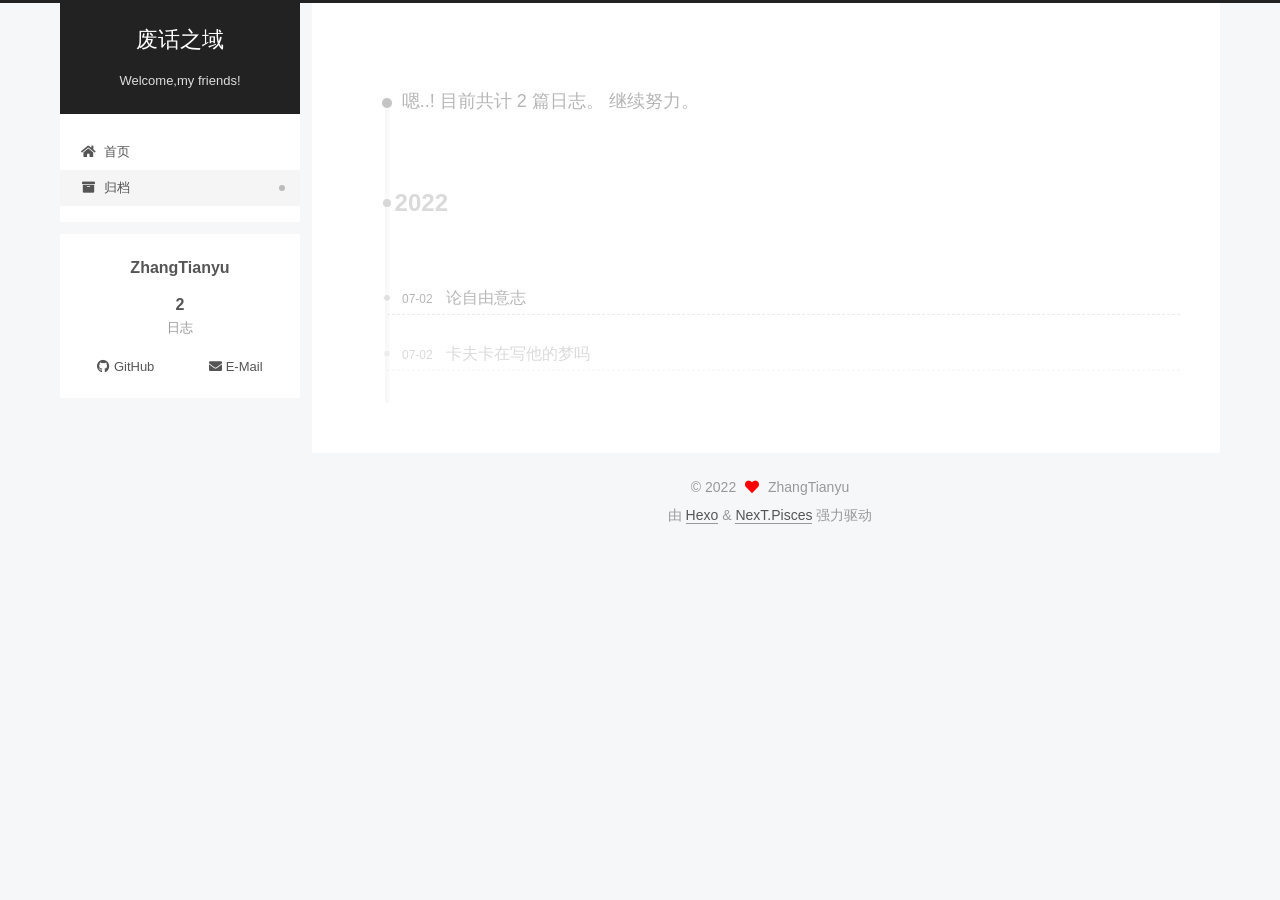
<file: archives/2022/07/index.html>
<!DOCTYPE html>
<html lang="zh-CN">
<head>
  <meta charset="UTF-8">
<meta name="viewport" content="width=device-width, initial-scale=1, maximum-scale=2">
<meta name="theme-color" content="#222">
<meta name="generator" content="Hexo 6.2.0">
  <link rel="apple-touch-icon" sizes="180x180" href="/images/apple-touch-icon-next.png">
  <link rel="icon" type="image/png" sizes="32x32" href="/images/favicon-32x32-next.png">
  <link rel="icon" type="image/png" sizes="16x16" href="/images/favicon-16x16-next.png">
  <link rel="mask-icon" href="/images/logo.svg" color="#222">

<link rel="stylesheet" href="/css/main.css">


<link rel="stylesheet" href="/lib/font-awesome/css/all.min.css">

<script id="hexo-configurations">
    var NexT = window.NexT || {};
    var CONFIG = {"hostname":"example.com","root":"/","scheme":"Pisces","version":"7.8.0","exturl":false,"sidebar":{"position":"left","display":"post","padding":18,"offset":12,"onmobile":false},"copycode":{"enable":false,"show_result":false,"style":null},"back2top":{"enable":true,"sidebar":false,"scrollpercent":false},"bookmark":{"enable":false,"color":"#222","save":"auto"},"fancybox":false,"mediumzoom":false,"lazyload":false,"pangu":false,"comments":{"style":"tabs","active":null,"storage":true,"lazyload":false,"nav":null},"algolia":{"hits":{"per_page":10},"labels":{"input_placeholder":"Search for Posts","hits_empty":"We didn't find any results for the search: ${query}","hits_stats":"${hits} results found in ${time} ms"}},"localsearch":{"enable":false,"trigger":"auto","top_n_per_article":1,"unescape":false,"preload":false},"motion":{"enable":true,"async":false,"transition":{"post_block":"fadeIn","post_header":"slideDownIn","post_body":"slideDownIn","coll_header":"slideLeftIn","sidebar":"slideUpIn"}}};
  </script>

  <meta property="og:type" content="website">
<meta property="og:title" content="废话之域">
<meta property="og:url" content="http://example.com/archives/2022/07/index.html">
<meta property="og:site_name" content="废话之域">
<meta property="og:locale" content="zh_CN">
<meta property="article:author" content="ZhangTianyu">
<meta name="twitter:card" content="summary">

<link rel="canonical" href="http://example.com/archives/2022/07/">


<script id="page-configurations">
  // https://hexo.io/docs/variables.html
  CONFIG.page = {
    sidebar: "",
    isHome : false,
    isPost : false,
    lang   : 'zh-CN'
  };
</script>

  <title>归档 | 废话之域</title>
  






  <noscript>
  <style>
  .use-motion .brand,
  .use-motion .menu-item,
  .sidebar-inner,
  .use-motion .post-block,
  .use-motion .pagination,
  .use-motion .comments,
  .use-motion .post-header,
  .use-motion .post-body,
  .use-motion .collection-header { opacity: initial; }

  .use-motion .site-title,
  .use-motion .site-subtitle {
    opacity: initial;
    top: initial;
  }

  .use-motion .logo-line-before i { left: initial; }
  .use-motion .logo-line-after i { right: initial; }
  </style>
</noscript>

</head>

<body itemscope itemtype="http://schema.org/WebPage">
  <div class="container use-motion">
    <div class="headband"></div>

    <header class="header" itemscope itemtype="http://schema.org/WPHeader">
      <div class="header-inner"><div class="site-brand-container">
  <div class="site-nav-toggle">
    <div class="toggle" aria-label="切换导航栏">
      <span class="toggle-line toggle-line-first"></span>
      <span class="toggle-line toggle-line-middle"></span>
      <span class="toggle-line toggle-line-last"></span>
    </div>
  </div>

  <div class="site-meta">

    <a href="/" class="brand" rel="start">
      <span class="logo-line-before"><i></i></span>
      <h1 class="site-title">废话之域</h1>
      <span class="logo-line-after"><i></i></span>
    </a>
      <p class="site-subtitle" itemprop="description">Welcome,my friends!</p>
  </div>

  <div class="site-nav-right">
    <div class="toggle popup-trigger">
    </div>
  </div>
</div>




<nav class="site-nav">
  <ul id="menu" class="main-menu menu">
        <li class="menu-item menu-item-home">

    <a href="/" rel="section"><i class="fa fa-home fa-fw"></i>首页</a>

  </li>
        <li class="menu-item menu-item-archives">

    <a href="/archives/" rel="section"><i class="fa fa-archive fa-fw"></i>归档</a>

  </li>
  </ul>
</nav>




</div>
    </header>

    
  <div class="back-to-top">
    <i class="fa fa-arrow-up"></i>
    <span>0%</span>
  </div>


    <main class="main">
      <div class="main-inner">
        <div class="content-wrap">
          

          <div class="content archive">
            

  
  
  
  <div class="post-block">
    <div class="posts-collapse">
      <div class="collection-title">
        <span class="collection-header">嗯..! 目前共计 2 篇日志。 继续努力。</span>
      </div>

      
    <div class="collection-year">
      <span class="collection-header">2022</span>
    </div>

  <article itemscope itemtype="http://schema.org/Article">
    <header class="post-header">

      <div class="post-meta">
        <time itemprop="dateCreated"
              datetime="2022-07-02T23:09:49+08:00"
              content="2022-07-02">
          07-02
        </time>
      </div>

      <div class="post-title">
          <a class="post-title-link" href="/2022/07/02/%E8%AE%BA%E8%87%AA%E7%94%B1%E6%84%8F%E5%BF%97/" itemprop="url">
            <span itemprop="name">论自由意志</span>
          </a>
      </div>

    </header>
  </article>

  <article itemscope itemtype="http://schema.org/Article">
    <header class="post-header">

      <div class="post-meta">
        <time itemprop="dateCreated"
              datetime="2022-07-02T22:59:41+08:00"
              content="2022-07-02">
          07-02
        </time>
      </div>

      <div class="post-title">
          <a class="post-title-link" href="/2022/07/02/%E5%8D%A1%E5%A4%AB%E5%8D%A1%E5%9C%A8%E5%86%99%E4%BB%96%E7%9A%84%E6%A2%A6%E5%90%97/" itemprop="url">
            <span itemprop="name">卡夫卡在写他的梦吗</span>
          </a>
      </div>

    </header>
  </article>


    </div>
  </div>
  
  
  

  



          </div>
          

<script>
  window.addEventListener('tabs:register', () => {
    let { activeClass } = CONFIG.comments;
    if (CONFIG.comments.storage) {
      activeClass = localStorage.getItem('comments_active') || activeClass;
    }
    if (activeClass) {
      let activeTab = document.querySelector(`a[href="#comment-${activeClass}"]`);
      if (activeTab) {
        activeTab.click();
      }
    }
  });
  if (CONFIG.comments.storage) {
    window.addEventListener('tabs:click', event => {
      if (!event.target.matches('.tabs-comment .tab-content .tab-pane')) return;
      let commentClass = event.target.classList[1];
      localStorage.setItem('comments_active', commentClass);
    });
  }
</script>

        </div>
          
  
  <div class="toggle sidebar-toggle">
    <span class="toggle-line toggle-line-first"></span>
    <span class="toggle-line toggle-line-middle"></span>
    <span class="toggle-line toggle-line-last"></span>
  </div>

  <aside class="sidebar">
    <div class="sidebar-inner">

      <ul class="sidebar-nav motion-element">
        <li class="sidebar-nav-toc">
          文章目录
        </li>
        <li class="sidebar-nav-overview">
          站点概览
        </li>
      </ul>

      <!--noindex-->
      <div class="post-toc-wrap sidebar-panel">
      </div>
      <!--/noindex-->

      <div class="site-overview-wrap sidebar-panel">
        <div class="site-author motion-element" itemprop="author" itemscope itemtype="http://schema.org/Person">
  <p class="site-author-name" itemprop="name">ZhangTianyu</p>
  <div class="site-description" itemprop="description"></div>
</div>
<div class="site-state-wrap motion-element">
  <nav class="site-state">
      <div class="site-state-item site-state-posts">
          <a href="/archives/">
        
          <span class="site-state-item-count">2</span>
          <span class="site-state-item-name">日志</span>
        </a>
      </div>
  </nav>
</div>
  <div class="links-of-author motion-element">
      <span class="links-of-author-item">
        <a href="https://github.com/ZhangTian-Yu" title="GitHub → https:&#x2F;&#x2F;github.com&#x2F;ZhangTian-Yu" rel="noopener" target="_blank"><i class="fab fa-github fa-fw"></i>GitHub</a>
      </span>
      <span class="links-of-author-item">
        <a href="mailto:andrew_sjtu@sjtu.edu.cn" title="E-Mail → mailto:andrew_sjtu@sjtu.edu.cn" rel="noopener" target="_blank"><i class="fa fa-envelope fa-fw"></i>E-Mail</a>
      </span>
  </div>



      </div>

    </div>
  </aside>
  <div id="sidebar-dimmer"></div>


      </div>
    </main>

    <footer class="footer">
      <div class="footer-inner">
        

        

<div class="copyright">
  
  &copy; 
  <span itemprop="copyrightYear">2022</span>
  <span class="with-love">
    <i class="fa fa-heart"></i>
  </span>
  <span class="author" itemprop="copyrightHolder">ZhangTianyu</span>
</div>
  <div class="powered-by">由 <a href="https://hexo.io/" class="theme-link" rel="noopener" target="_blank">Hexo</a> & <a href="https://pisces.theme-next.org/" class="theme-link" rel="noopener" target="_blank">NexT.Pisces</a> 强力驱动
  </div>

        








      </div>
    </footer>
  </div>

  
  <script src="/lib/anime.min.js"></script>
  <script src="/lib/velocity/velocity.min.js"></script>
  <script src="/lib/velocity/velocity.ui.min.js"></script>

<script src="/js/utils.js"></script>

<script src="/js/motion.js"></script>


<script src="/js/schemes/pisces.js"></script>


<script src="/js/next-boot.js"></script>




  















  

  

</body>
</html>
</file>
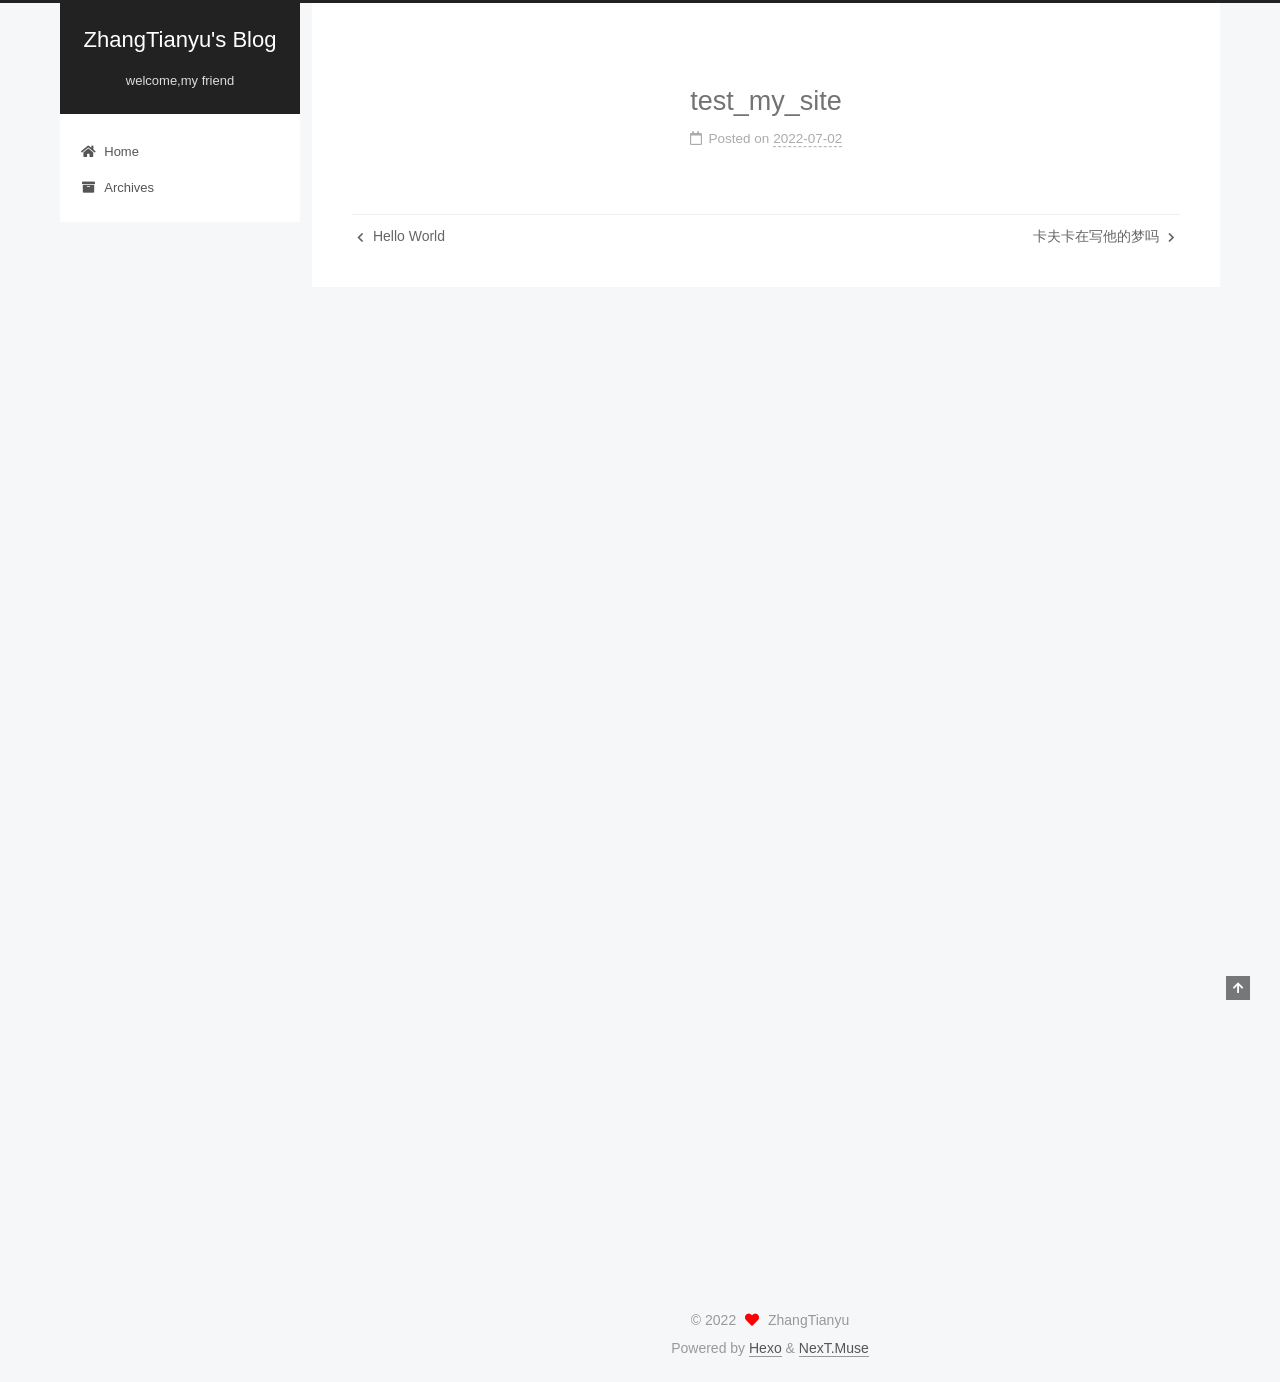
<file: 2022/07/02/test-my-site/index.html>
<!DOCTYPE html>
<html lang="en">
<head>
  <meta charset="UTF-8">
<meta name="viewport" content="width=device-width, initial-scale=1, maximum-scale=2">
<meta name="theme-color" content="#222">
<meta name="generator" content="Hexo 6.2.0">
  <link rel="apple-touch-icon" sizes="180x180" href="/images/apple-touch-icon-next.png">
  <link rel="icon" type="image/png" sizes="32x32" href="/images/favicon-32x32-next.png">
  <link rel="icon" type="image/png" sizes="16x16" href="/images/favicon-16x16-next.png">
  <link rel="mask-icon" href="/images/logo.svg" color="#222">

<link rel="stylesheet" href="/css/main.css">


<link rel="stylesheet" href="/lib/font-awesome/css/all.min.css">

<script id="hexo-configurations">
    var NexT = window.NexT || {};
    var CONFIG = {"hostname":"example.com","root":"/","scheme":"Muse","version":"7.8.0","exturl":false,"sidebar":{"position":"left","display":"post","padding":18,"offset":12,"onmobile":false},"copycode":{"enable":false,"show_result":false,"style":null},"back2top":{"enable":true,"sidebar":false,"scrollpercent":false},"bookmark":{"enable":false,"color":"#222","save":"auto"},"fancybox":false,"mediumzoom":false,"lazyload":false,"pangu":false,"comments":{"style":"tabs","active":null,"storage":true,"lazyload":false,"nav":null},"algolia":{"hits":{"per_page":10},"labels":{"input_placeholder":"Search for Posts","hits_empty":"We didn't find any results for the search: ${query}","hits_stats":"${hits} results found in ${time} ms"}},"localsearch":{"enable":false,"trigger":"auto","top_n_per_article":1,"unescape":false,"preload":false},"motion":{"enable":true,"async":false,"transition":{"post_block":"fadeIn","post_header":"slideDownIn","post_body":"slideDownIn","coll_header":"slideLeftIn","sidebar":"slideUpIn"}}};
  </script>

  <meta property="og:type" content="article">
<meta property="og:title" content="test_my_site">
<meta property="og:url" content="http://example.com/2022/07/02/test-my-site/index.html">
<meta property="og:site_name" content="ZhangTianyu&#39;s Blog">
<meta property="og:locale" content="en_US">
<meta property="article:published_time" content="2022-07-02T13:46:34.000Z">
<meta property="article:modified_time" content="2022-07-02T13:46:34.297Z">
<meta property="article:author" content="ZhangTianyu">
<meta name="twitter:card" content="summary">

<link rel="canonical" href="http://example.com/2022/07/02/test-my-site/">


<script id="page-configurations">
  // https://hexo.io/docs/variables.html
  CONFIG.page = {
    sidebar: "",
    isHome : false,
    isPost : true,
    lang   : 'en'
  };
</script>

  <title>test_my_site | ZhangTianyu's Blog</title>
  






  <noscript>
  <style>
  .use-motion .brand,
  .use-motion .menu-item,
  .sidebar-inner,
  .use-motion .post-block,
  .use-motion .pagination,
  .use-motion .comments,
  .use-motion .post-header,
  .use-motion .post-body,
  .use-motion .collection-header { opacity: initial; }

  .use-motion .site-title,
  .use-motion .site-subtitle {
    opacity: initial;
    top: initial;
  }

  .use-motion .logo-line-before i { left: initial; }
  .use-motion .logo-line-after i { right: initial; }
  </style>
</noscript>

</head>

<body itemscope itemtype="http://schema.org/WebPage">
  <div class="container use-motion">
    <div class="headband"></div>

    <header class="header" itemscope itemtype="http://schema.org/WPHeader">
      <div class="header-inner"><div class="site-brand-container">
  <div class="site-nav-toggle">
    <div class="toggle" aria-label="Toggle navigation bar">
      <span class="toggle-line toggle-line-first"></span>
      <span class="toggle-line toggle-line-middle"></span>
      <span class="toggle-line toggle-line-last"></span>
    </div>
  </div>

  <div class="site-meta">

    <a href="/" class="brand" rel="start">
      <span class="logo-line-before"><i></i></span>
      <h1 class="site-title">ZhangTianyu's Blog</h1>
      <span class="logo-line-after"><i></i></span>
    </a>
      <p class="site-subtitle" itemprop="description">welcome,my friend</p>
  </div>

  <div class="site-nav-right">
    <div class="toggle popup-trigger">
    </div>
  </div>
</div>




<nav class="site-nav">
  <ul id="menu" class="main-menu menu">
        <li class="menu-item menu-item-home">

    <a href="/" rel="section"><i class="fa fa-home fa-fw"></i>Home</a>

  </li>
        <li class="menu-item menu-item-archives">

    <a href="/archives/" rel="section"><i class="fa fa-archive fa-fw"></i>Archives</a>

  </li>
  </ul>
</nav>




</div>
    </header>

    
  <div class="back-to-top">
    <i class="fa fa-arrow-up"></i>
    <span>0%</span>
  </div>


    <main class="main">
      <div class="main-inner">
        <div class="content-wrap">
          

          <div class="content post posts-expand">
            

    
  
  
  <article itemscope itemtype="http://schema.org/Article" class="post-block" lang="en">
    <link itemprop="mainEntityOfPage" href="http://example.com/2022/07/02/test-my-site/">

    <span hidden itemprop="author" itemscope itemtype="http://schema.org/Person">
      <meta itemprop="image" content="/images/avatar.gif">
      <meta itemprop="name" content="ZhangTianyu">
      <meta itemprop="description" content="">
    </span>

    <span hidden itemprop="publisher" itemscope itemtype="http://schema.org/Organization">
      <meta itemprop="name" content="ZhangTianyu's Blog">
    </span>
      <header class="post-header">
        <h1 class="post-title" itemprop="name headline">
          test_my_site
        </h1>

        <div class="post-meta">
            <span class="post-meta-item">
              <span class="post-meta-item-icon">
                <i class="far fa-calendar"></i>
              </span>
              <span class="post-meta-item-text">Posted on</span>

              <time title="Created: 2022-07-02 21:46:34" itemprop="dateCreated datePublished" datetime="2022-07-02T21:46:34+08:00">2022-07-02</time>
            </span>

          

        </div>
      </header>

    
    
    
    <div class="post-body" itemprop="articleBody">

      
        
    </div>

    
    
    

      <footer class="post-footer">

        


        
    <div class="post-nav">
      <div class="post-nav-item">
    <a href="/2022/07/02/hello-world/" rel="prev" title="Hello World">
      <i class="fa fa-chevron-left"></i> Hello World
    </a></div>
      <div class="post-nav-item">
    <a href="/2022/07/02/%E5%8D%A1%E5%A4%AB%E5%8D%A1%E5%9C%A8%E5%86%99%E4%BB%96%E7%9A%84%E6%A2%A6%E5%90%97/" rel="next" title="卡夫卡在写他的梦吗">
      卡夫卡在写他的梦吗 <i class="fa fa-chevron-right"></i>
    </a></div>
    </div>
      </footer>
    
  </article>
  
  
  



          </div>
          

<script>
  window.addEventListener('tabs:register', () => {
    let { activeClass } = CONFIG.comments;
    if (CONFIG.comments.storage) {
      activeClass = localStorage.getItem('comments_active') || activeClass;
    }
    if (activeClass) {
      let activeTab = document.querySelector(`a[href="#comment-${activeClass}"]`);
      if (activeTab) {
        activeTab.click();
      }
    }
  });
  if (CONFIG.comments.storage) {
    window.addEventListener('tabs:click', event => {
      if (!event.target.matches('.tabs-comment .tab-content .tab-pane')) return;
      let commentClass = event.target.classList[1];
      localStorage.setItem('comments_active', commentClass);
    });
  }
</script>

        </div>
          
  
  <div class="toggle sidebar-toggle">
    <span class="toggle-line toggle-line-first"></span>
    <span class="toggle-line toggle-line-middle"></span>
    <span class="toggle-line toggle-line-last"></span>
  </div>

  <aside class="sidebar">
    <div class="sidebar-inner">

      <ul class="sidebar-nav motion-element">
        <li class="sidebar-nav-toc">
          Table of Contents
        </li>
        <li class="sidebar-nav-overview">
          Overview
        </li>
      </ul>

      <!--noindex-->
      <div class="post-toc-wrap sidebar-panel">
      </div>
      <!--/noindex-->

      <div class="site-overview-wrap sidebar-panel">
        <div class="site-author motion-element" itemprop="author" itemscope itemtype="http://schema.org/Person">
  <p class="site-author-name" itemprop="name">ZhangTianyu</p>
  <div class="site-description" itemprop="description"></div>
</div>
<div class="site-state-wrap motion-element">
  <nav class="site-state">
      <div class="site-state-item site-state-posts">
          <a href="/archives/">
        
          <span class="site-state-item-count">3</span>
          <span class="site-state-item-name">posts</span>
        </a>
      </div>
  </nav>
</div>



      </div>

    </div>
  </aside>
  <div id="sidebar-dimmer"></div>


      </div>
    </main>

    <footer class="footer">
      <div class="footer-inner">
        

        

<div class="copyright">
  
  &copy; 
  <span itemprop="copyrightYear">2022</span>
  <span class="with-love">
    <i class="fa fa-heart"></i>
  </span>
  <span class="author" itemprop="copyrightHolder">ZhangTianyu</span>
</div>
  <div class="powered-by">Powered by <a href="https://hexo.io/" class="theme-link" rel="noopener" target="_blank">Hexo</a> & <a href="https://muse.theme-next.org/" class="theme-link" rel="noopener" target="_blank">NexT.Muse</a>
  </div>

        








      </div>
    </footer>
  </div>

  
  <script src="/lib/anime.min.js"></script>
  <script src="/lib/velocity/velocity.min.js"></script>
  <script src="/lib/velocity/velocity.ui.min.js"></script>

<script src="/js/utils.js"></script>

<script src="/js/motion.js"></script>


<script src="/js/schemes/muse.js"></script>


<script src="/js/next-boot.js"></script>




  















  

  

</body>
</html>
</file>
<file: css/main.css>
:root {
  --body-bg-color: #f5f7f9;
  --content-bg-color: #fff;
  --card-bg-color: #f5f5f5;
  --text-color: #555;
  --blockquote-color: #666;
  --link-color: #555;
  --link-hover-color: #222;
  --brand-color: #fff;
  --brand-hover-color: #fff;
  --table-row-odd-bg-color: #f9f9f9;
  --table-row-hover-bg-color: #f5f5f5;
  --menu-item-bg-color: #f5f5f5;
  --btn-default-bg: #fff;
  --btn-default-color: #555;
  --btn-default-border-color: #555;
  --btn-default-hover-bg: #222;
  --btn-default-hover-color: #fff;
  --btn-default-hover-border-color: #222;
}
html {
  line-height: 1.15; /* 1 */
  -webkit-text-size-adjust: 100%; /* 2 */
}
body {
  margin: 0;
}
main {
  display: block;
}
h1 {
  font-size: 2em;
  margin: 0.67em 0;
}
hr {
  box-sizing: content-box; /* 1 */
  height: 0; /* 1 */
  overflow: visible; /* 2 */
}
pre {
  font-family: monospace, monospace; /* 1 */
  font-size: 1em; /* 2 */
}
a {
  background: transparent;
}
abbr[title] {
  border-bottom: none; /* 1 */
  text-decoration: underline; /* 2 */
  text-decoration: underline dotted; /* 2 */
}
b,
strong {
  font-weight: bolder;
}
code,
kbd,
samp {
  font-family: monospace, monospace; /* 1 */
  font-size: 1em; /* 2 */
}
small {
  font-size: 80%;
}
sub,
sup {
  font-size: 75%;
  line-height: 0;
  position: relative;
  vertical-align: baseline;
}
sub {
  bottom: -0.25em;
}
sup {
  top: -0.5em;
}
img {
  border-style: none;
}
button,
input,
optgroup,
select,
textarea {
  font-family: inherit; /* 1 */
  font-size: 100%; /* 1 */
  line-height: 1.15; /* 1 */
  margin: 0; /* 2 */
}
button,
input {
/* 1 */
  overflow: visible;
}
button,
select {
/* 1 */
  text-transform: none;
}
button,
[type='button'],
[type='reset'],
[type='submit'] {
  -webkit-appearance: button;
}
button::-moz-focus-inner,
[type='button']::-moz-focus-inner,
[type='reset']::-moz-focus-inner,
[type='submit']::-moz-focus-inner {
  border-style: none;
  padding: 0;
}
button:-moz-focusring,
[type='button']:-moz-focusring,
[type='reset']:-moz-focusring,
[type='submit']:-moz-focusring {
  outline: 1px dotted ButtonText;
}
fieldset {
  padding: 0.35em 0.75em 0.625em;
}
legend {
  box-sizing: border-box; /* 1 */
  color: inherit; /* 2 */
  display: table; /* 1 */
  max-width: 100%; /* 1 */
  padding: 0; /* 3 */
  white-space: normal; /* 1 */
}
progress {
  vertical-align: baseline;
}
textarea {
  overflow: auto;
}
[type='checkbox'],
[type='radio'] {
  box-sizing: border-box; /* 1 */
  padding: 0; /* 2 */
}
[type='number']::-webkit-inner-spin-button,
[type='number']::-webkit-outer-spin-button {
  height: auto;
}
[type='search'] {
  outline-offset: -2px; /* 2 */
  -webkit-appearance: textfield; /* 1 */
}
[type='search']::-webkit-search-decoration {
  -webkit-appearance: none;
}
::-webkit-file-upload-button {
  font: inherit; /* 2 */
  -webkit-appearance: button; /* 1 */
}
details {
  display: block;
}
summary {
  display: list-item;
}
template {
  display: none;
}
[hidden] {
  display: none;
}
::selection {
  background: #262a30;
  color: #eee;
}
html,
body {
  height: 100%;
}
body {
  background: var(--body-bg-color);
  color: var(--text-color);
  font-family: 'Lato', "PingFang SC", "Microsoft YaHei", sans-serif;
  font-size: 1em;
  line-height: 2;
}
@media (max-width: 991px) {
  body {
    padding-left: 0 !important;
    padding-right: 0 !important;
  }
}
h1,
h2,
h3,
h4,
h5,
h6 {
  font-family: 'Lato', "PingFang SC", "Microsoft YaHei", sans-serif;
  font-weight: bold;
  line-height: 1.5;
  margin: 20px 0 15px;
}
h1 {
  font-size: 1.5em;
}
h2 {
  font-size: 1.375em;
}
h3 {
  font-size: 1.25em;
}
h4 {
  font-size: 1.125em;
}
h5 {
  font-size: 1em;
}
h6 {
  font-size: 0.875em;
}
p {
  margin: 0 0 20px 0;
}
a,
span.exturl {
  border-bottom: 1px solid #999;
  color: var(--link-color);
  outline: 0;
  text-decoration: none;
  overflow-wrap: break-word;
  word-wrap: break-word;
  cursor: pointer;
}
a:hover,
span.exturl:hover {
  border-bottom-color: var(--link-hover-color);
  color: var(--link-hover-color);
}
iframe,
img,
video {
  display: block;
  margin-left: auto;
  margin-right: auto;
  max-width: 100%;
}
hr {
  background-image: repeating-linear-gradient(-45deg, #ddd, #ddd 4px, transparent 4px, transparent 8px);
  border: 0;
  height: 3px;
  margin: 40px 0;
}
blockquote {
  border-left: 4px solid #ddd;
  color: var(--blockquote-color);
  margin: 0;
  padding: 0 15px;
}
blockquote cite::before {
  content: '-';
  padding: 0 5px;
}
dt {
  font-weight: bold;
}
dd {
  margin: 0;
  padding: 0;
}
kbd {
  background-color: #f5f5f5;
  background-image: linear-gradient(#eee, #fff, #eee);
  border: 1px solid #ccc;
  border-radius: 0.2em;
  box-shadow: 0.1em 0.1em 0.2em rgba(0,0,0,0.1);
  color: #555;
  font-family: inherit;
  padding: 0.1em 0.3em;
  white-space: nowrap;
}
.table-container {
  overflow: auto;
}
table {
  border-collapse: collapse;
  border-spacing: 0;
  font-size: 0.875em;
  margin: 0 0 20px 0;
  width: 100%;
}
tbody tr:nth-of-type(odd) {
  background: var(--table-row-odd-bg-color);
}
tbody tr:hover {
  background: var(--table-row-hover-bg-color);
}
caption,
th,
td {
  font-weight: normal;
  padding: 8px;
  vertical-align: middle;
}
th,
td {
  border: 1px solid #ddd;
  border-bottom: 3px solid #ddd;
}
th {
  font-weight: 700;
  padding-bottom: 10px;
}
td {
  border-bottom-width: 1px;
}
.btn {
  background: var(--btn-default-bg);
  border: 2px solid var(--btn-default-border-color);
  border-radius: 2px;
  color: var(--btn-default-color);
  display: inline-block;
  font-size: 0.875em;
  line-height: 2;
  padding: 0 20px;
  text-decoration: none;
  transition-property: background-color;
  transition-delay: 0s;
  transition-duration: 0.2s;
  transition-timing-function: ease-in-out;
}
.btn:hover {
  background: var(--btn-default-hover-bg);
  border-color: var(--btn-default-hover-border-color);
  color: var(--btn-default-hover-color);
}
.btn + .btn {
  margin: 0 0 8px 8px;
}
.btn .fa-fw {
  text-align: left;
  width: 1.285714285714286em;
}
.toggle {
  line-height: 0;
}
.toggle .toggle-line {
  background: #fff;
  display: inline-block;
  height: 2px;
  left: 0;
  position: relative;
  top: 0;
  transition: all 0.4s;
  vertical-align: top;
  width: 100%;
}
.toggle .toggle-line:not(:first-child) {
  margin-top: 3px;
}
.toggle.toggle-arrow .toggle-line-first {
  left: 50%;
  top: 2px;
  transform: rotate(45deg);
  width: 50%;
}
.toggle.toggle-arrow .toggle-line-middle {
  left: 2px;
  width: 90%;
}
.toggle.toggle-arrow .toggle-line-last {
  left: 50%;
  top: -2px;
  transform: rotate(-45deg);
  width: 50%;
}
.toggle.toggle-close .toggle-line-first {
  transform: rotate(-45deg);
  top: 5px;
}
.toggle.toggle-close .toggle-line-middle {
  opacity: 0;
}
.toggle.toggle-close .toggle-line-last {
  transform: rotate(45deg);
  top: -5px;
}
.highlight,
pre {
  background: #f7f7f7;
  color: #4d4d4c;
  line-height: 1.6;
  margin: 0 auto 20px;
}
pre,
code {
  font-family: consolas, Menlo, monospace, "PingFang SC", "Microsoft YaHei";
}
code {
  background: #eee;
  border-radius: 3px;
  color: #555;
  padding: 2px 4px;
  overflow-wrap: break-word;
  word-wrap: break-word;
}
.highlight *::selection {
  background: #d6d6d6;
}
.highlight pre {
  border: 0;
  margin: 0;
  padding: 10px 0;
}
.highlight table {
  border: 0;
  margin: 0;
  width: auto;
}
.highlight td {
  border: 0;
  padding: 0;
}
.highlight figcaption {
  background: #eff2f3;
  color: #4d4d4c;
  display: flex;
  font-size: 0.875em;
  justify-content: space-between;
  line-height: 1.2;
  padding: 0.5em;
}
.highlight figcaption a {
  color: #4d4d4c;
}
.highlight figcaption a:hover {
  border-bottom-color: #4d4d4c;
}
.highlight .gutter {
  -moz-user-select: none;
  -ms-user-select: none;
  -webkit-user-select: none;
  user-select: none;
}
.highlight .gutter pre {
  background: #eff2f3;
  color: #869194;
  padding-left: 10px;
  padding-right: 10px;
  text-align: right;
}
.highlight .code pre {
  background: #f7f7f7;
  padding-left: 10px;
  width: 100%;
}
.gist table {
  width: auto;
}
.gist table td {
  border: 0;
}
pre {
  overflow: auto;
  padding: 10px;
}
pre code {
  background: none;
  color: #4d4d4c;
  font-size: 0.875em;
  padding: 0;
  text-shadow: none;
}
pre .deletion {
  background: #fdd;
}
pre .addition {
  background: #dfd;
}
pre .meta {
  color: #eab700;
  -moz-user-select: none;
  -ms-user-select: none;
  -webkit-user-select: none;
  user-select: none;
}
pre .comment {
  color: #8e908c;
}
pre .variable,
pre .attribute,
pre .tag,
pre .name,
pre .regexp,
pre .ruby .constant,
pre .xml .tag .title,
pre .xml .pi,
pre .xml .doctype,
pre .html .doctype,
pre .css .id,
pre .css .class,
pre .css .pseudo {
  color: #c82829;
}
pre .number,
pre .preprocessor,
pre .built_in,
pre .builtin-name,
pre .literal,
pre .params,
pre .constant,
pre .command {
  color: #f5871f;
}
pre .ruby .class .title,
pre .css .rules .attribute,
pre .string,
pre .symbol,
pre .value,
pre .inheritance,
pre .header,
pre .ruby .symbol,
pre .xml .cdata,
pre .special,
pre .formula {
  color: #718c00;
}
pre .title,
pre .css .hexcolor {
  color: #3e999f;
}
pre .function,
pre .python .decorator,
pre .python .title,
pre .ruby .function .title,
pre .ruby .title .keyword,
pre .perl .sub,
pre .javascript .title,
pre .coffeescript .title {
  color: #4271ae;
}
pre .keyword,
pre .javascript .function {
  color: #8959a8;
}
.blockquote-center {
  border-left: none;
  margin: 40px 0;
  padding: 0;
  position: relative;
  text-align: center;
}
.blockquote-center .fa {
  display: block;
  opacity: 0.6;
  position: absolute;
  width: 100%;
}
.blockquote-center .fa-quote-left {
  border-top: 1px solid #ccc;
  text-align: left;
  top: -20px;
}
.blockquote-center .fa-quote-right {
  border-bottom: 1px solid #ccc;
  text-align: right;
  bottom: -20px;
}
.blockquote-center p,
.blockquote-center div {
  text-align: center;
}
.post-body .group-picture img {
  margin: 0 auto;
  padding: 0 3px;
}
.group-picture-row {
  margin-bottom: 6px;
  overflow: hidden;
}
.group-picture-column {
  float: left;
  margin-bottom: 10px;
}
.post-body .label {
  color: #555;
  display: inline;
  padding: 0 2px;
}
.post-body .label.default {
  background: #f0f0f0;
}
.post-body .label.primary {
  background: #efe6f7;
}
.post-body .label.info {
  background: #e5f2f8;
}
.post-body .label.success {
  background: #e7f4e9;
}
.post-body .label.warning {
  background: #fcf6e1;
}
.post-body .label.danger {
  background: #fae8eb;
}
.post-body .tabs {
  margin-bottom: 20px;
}
.post-body .tabs,
.tabs-comment {
  display: block;
  padding-top: 10px;
  position: relative;
}
.post-body .tabs ul.nav-tabs,
.tabs-comment ul.nav-tabs {
  display: flex;
  flex-wrap: wrap;
  margin: 0;
  margin-bottom: -1px;
  padding: 0;
}
@media (max-width: 413px) {
  .post-body .tabs ul.nav-tabs,
  .tabs-comment ul.nav-tabs {
    display: block;
    margin-bottom: 5px;
  }
}
.post-body .tabs ul.nav-tabs li.tab,
.tabs-comment ul.nav-tabs li.tab {
  border-bottom: 1px solid #ddd;
  border-left: 1px solid transparent;
  border-right: 1px solid transparent;
  border-top: 3px solid transparent;
  flex-grow: 1;
  list-style-type: none;
  border-radius: 0 0 0 0;
}
@media (max-width: 413px) {
  .post-body .tabs ul.nav-tabs li.tab,
  .tabs-comment ul.nav-tabs li.tab {
    border-bottom: 1px solid transparent;
    border-left: 3px solid transparent;
    border-right: 1px solid transparent;
    border-top: 1px solid transparent;
  }
}
@media (max-width: 413px) {
  .post-body .tabs ul.nav-tabs li.tab,
  .tabs-comment ul.nav-tabs li.tab {
    border-radius: 0;
  }
}
.post-body .tabs ul.nav-tabs li.tab a,
.tabs-comment ul.nav-tabs li.tab a {
  border-bottom: initial;
  display: block;
  line-height: 1.8;
  outline: 0;
  padding: 0.25em 0.75em;
  text-align: center;
  transition-delay: 0s;
  transition-duration: 0.2s;
  transition-timing-function: ease-out;
}
.post-body .tabs ul.nav-tabs li.tab a i,
.tabs-comment ul.nav-tabs li.tab a i {
  width: 1.285714285714286em;
}
.post-body .tabs ul.nav-tabs li.tab.active,
.tabs-comment ul.nav-tabs li.tab.active {
  border-bottom: 1px solid transparent;
  border-left: 1px solid #ddd;
  border-right: 1px solid #ddd;
  border-top: 3px solid #fc6423;
}
@media (max-width: 413px) {
  .post-body .tabs ul.nav-tabs li.tab.active,
  .tabs-comment ul.nav-tabs li.tab.active {
    border-bottom: 1px solid #ddd;
    border-left: 3px solid #fc6423;
    border-right: 1px solid #ddd;
    border-top: 1px solid #ddd;
  }
}
.post-body .tabs ul.nav-tabs li.tab.active a,
.tabs-comment ul.nav-tabs li.tab.active a {
  color: var(--link-color);
  cursor: default;
}
.post-body .tabs .tab-content .tab-pane,
.tabs-comment .tab-content .tab-pane {
  border: 1px solid #ddd;
  border-top: 0;
  padding: 20px 20px 0 20px;
  border-radius: 0;
}
.post-body .tabs .tab-content .tab-pane:not(.active),
.tabs-comment .tab-content .tab-pane:not(.active) {
  display: none;
}
.post-body .tabs .tab-content .tab-pane.active,
.tabs-comment .tab-content .tab-pane.active {
  display: block;
}
.post-body .tabs .tab-content .tab-pane.active:nth-of-type(1),
.tabs-comment .tab-content .tab-pane.active:nth-of-type(1) {
  border-radius: 0 0 0 0;
}
@media (max-width: 413px) {
  .post-body .tabs .tab-content .tab-pane.active:nth-of-type(1),
  .tabs-comment .tab-content .tab-pane.active:nth-of-type(1) {
    border-radius: 0;
  }
}
.post-body .note {
  border-radius: 3px;
  margin-bottom: 20px;
  padding: 1em;
  position: relative;
  border: 1px solid #eee;
  border-left-width: 5px;
}
.post-body .note h2,
.post-body .note h3,
.post-body .note h4,
.post-body .note h5,
.post-body .note h6 {
  margin-top: 0;
  border-bottom: initial;
  margin-bottom: 0;
  padding-top: 0;
}
.post-body .note p:first-child,
.post-body .note ul:first-child,
.post-body .note ol:first-child,
.post-body .note table:first-child,
.post-body .note pre:first-child,
.post-body .note blockquote:first-child,
.post-body .note img:first-child {
  margin-top: 0;
}
.post-body .note p:last-child,
.post-body .note ul:last-child,
.post-body .note ol:last-child,
.post-body .note table:last-child,
.post-body .note pre:last-child,
.post-body .note blockquote:last-child,
.post-body .note img:last-child {
  margin-bottom: 0;
}
.post-body .note.default {
  border-left-color: #777;
}
.post-body .note.default h2,
.post-body .note.default h3,
.post-body .note.default h4,
.post-body .note.default h5,
.post-body .note.default h6 {
  color: #777;
}
.post-body .note.primary {
  border-left-color: #6f42c1;
}
.post-body .note.primary h2,
.post-body .note.primary h3,
.post-body .note.primary h4,
.post-body .note.primary h5,
.post-body .note.primary h6 {
  color: #6f42c1;
}
.post-body .note.info {
  border-left-color: #428bca;
}
.post-body .note.info h2,
.post-body .note.info h3,
.post-body .note.info h4,
.post-body .note.info h5,
.post-body .note.info h6 {
  color: #428bca;
}
.post-body .note.success {
  border-left-color: #5cb85c;
}
.post-body .note.success h2,
.post-body .note.success h3,
.post-body .note.success h4,
.post-body .note.success h5,
.post-body .note.success h6 {
  color: #5cb85c;
}
.post-body .note.warning {
  border-left-color: #f0ad4e;
}
.post-body .note.warning h2,
.post-body .note.warning h3,
.post-body .note.warning h4,
.post-body .note.warning h5,
.post-body .note.warning h6 {
  color: #f0ad4e;
}
.post-body .note.danger {
  border-left-color: #d9534f;
}
.post-body .note.danger h2,
.post-body .note.danger h3,
.post-body .note.danger h4,
.post-body .note.danger h5,
.post-body .note.danger h6 {
  color: #d9534f;
}
.pagination .prev,
.pagination .next,
.pagination .page-number,
.pagination .space {
  display: inline-block;
  margin: 0 10px;
  padding: 0 11px;
  position: relative;
  top: -1px;
}
@media (max-width: 767px) {
  .pagination .prev,
  .pagination .next,
  .pagination .page-number,
  .pagination .space {
    margin: 0 5px;
  }
}
.pagination {
  border-top: 1px solid #eee;
  margin: 120px 0 0;
  text-align: center;
}
.pagination .prev,
.pagination .next,
.pagination .page-number {
  border-bottom: 0;
  border-top: 1px solid #eee;
  transition-property: border-color;
  transition-delay: 0s;
  transition-duration: 0.2s;
  transition-timing-function: ease-in-out;
}
.pagination .prev:hover,
.pagination .next:hover,
.pagination .page-number:hover {
  border-top-color: #222;
}
.pagination .space {
  margin: 0;
  padding: 0;
}
.pagination .prev {
  margin-left: 0;
}
.pagination .next {
  margin-right: 0;
}
.pagination .page-number.current {
  background: #ccc;
  border-top-color: #ccc;
  color: #fff;
}
@media (max-width: 767px) {
  .pagination {
    border-top: none;
  }
  .pagination .prev,
  .pagination .next,
  .pagination .page-number {
    border-bottom: 1px solid #eee;
    border-top: 0;
    margin-bottom: 10px;
    padding: 0 10px;
  }
  .pagination .prev:hover,
  .pagination .next:hover,
  .pagination .page-number:hover {
    border-bottom-color: #222;
  }
}
.comments {
  margin-top: 60px;
  overflow: hidden;
}
.comment-button-group {
  display: flex;
  flex-wrap: wrap-reverse;
  justify-content: center;
  margin: 1em 0;
}
.comment-button-group .comment-button {
  margin: 0.1em 0.2em;
}
.comment-button-group .comment-button.active {
  background: var(--btn-default-hover-bg);
  border-color: var(--btn-default-hover-border-color);
  color: var(--btn-default-hover-color);
}
.comment-position {
  display: none;
}
.comment-position.active {
  display: block;
}
.tabs-comment {
  background: var(--content-bg-color);
  margin-top: 4em;
  padding-top: 0;
}
.tabs-comment .comments {
  border: 0;
  box-shadow: none;
  margin-top: 0;
  padding-top: 0;
}
.container {
  min-height: 100%;
  position: relative;
}
.main-inner {
  margin: 0 auto;
  width: calc(100% - 20px);
}
@media (min-width: 1200px) {
  .main-inner {
    width: 1160px;
  }
}
@media (min-width: 1600px) {
  .main-inner {
    width: 73%;
  }
}
@media (max-width: 767px) {
  .content-wrap {
    padding: 0 20px;
  }
}
.header {
  background: transparent;
}
.header-inner {
  margin: 0 auto;
  width: calc(100% - 20px);
}
@media (min-width: 1200px) {
  .header-inner {
    width: 1160px;
  }
}
@media (min-width: 1600px) {
  .header-inner {
    width: 73%;
  }
}
.site-brand-container {
  display: flex;
  flex-shrink: 0;
  padding: 0 10px;
}
.headband {
  background: #222;
  height: 3px;
}
.site-meta {
  flex-grow: 1;
  text-align: center;
}
@media (max-width: 767px) {
  .site-meta {
    text-align: center;
  }
}
.brand {
  border-bottom: none;
  color: var(--brand-color);
  display: inline-block;
  line-height: 1.375em;
  padding: 0 40px;
  position: relative;
}
.brand:hover {
  color: var(--brand-hover-color);
}
.site-title {
  font-family: 'Lato', "PingFang SC", "Microsoft YaHei", sans-serif;
  font-size: 1.375em;
  font-weight: normal;
  margin: 0;
}
.site-subtitle {
  color: #ddd;
  font-size: 0.8125em;
  margin: 10px 0;
}
.use-motion .brand {
  opacity: 0;
}
.use-motion .site-title,
.use-motion .site-subtitle,
.use-motion .custom-logo-image {
  opacity: 0;
  position: relative;
  top: -10px;
}
.site-nav-toggle,
.site-nav-right {
  display: none;
}
@media (max-width: 767px) {
  .site-nav-toggle,
  .site-nav-right {
    display: flex;
    flex-direction: column;
    justify-content: center;
  }
}
.site-nav-toggle .toggle,
.site-nav-right .toggle {
  color: var(--text-color);
  padding: 10px;
  width: 22px;
}
.site-nav-toggle .toggle .toggle-line,
.site-nav-right .toggle .toggle-line {
  background: var(--text-color);
  border-radius: 1px;
}
.site-nav {
  display: block;
}
@media (max-width: 767px) {
  .site-nav {
    clear: both;
    display: none;
  }
}
.site-nav.site-nav-on {
  display: block;
}
.menu {
  margin-top: 20px;
  padding-left: 0;
  text-align: center;
}
.menu-item {
  display: inline-block;
  list-style: none;
  margin: 0 10px;
}
@media (max-width: 767px) {
  .menu-item {
    display: block;
    margin-top: 10px;
  }
  .menu-item.menu-item-search {
    display: none;
  }
}
.menu-item a,
.menu-item span.exturl {
  border-bottom: 0;
  display: block;
  font-size: 0.8125em;
  transition-property: border-color;
  transition-delay: 0s;
  transition-duration: 0.2s;
  transition-timing-function: ease-in-out;
}
@media (hover: none) {
  .menu-item a:hover,
  .menu-item span.exturl:hover {
    border-bottom-color: transparent !important;
  }
}
.menu-item .fa,
.menu-item .fab,
.menu-item .far,
.menu-item .fas {
  margin-right: 8px;
}
.menu-item .badge {
  display: inline-block;
  font-weight: bold;
  line-height: 1;
  margin-left: 0.35em;
  margin-top: 0.35em;
  text-align: center;
  white-space: nowrap;
}
@media (max-width: 767px) {
  .menu-item .badge {
    float: right;
    margin-left: 0;
  }
}
.menu-item-active a,
.menu .menu-item a:hover,
.menu .menu-item span.exturl:hover {
  background: var(--menu-item-bg-color);
}
.use-motion .menu-item {
  opacity: 0;
}
.sidebar {
  background: #222;
  bottom: 0;
  box-shadow: inset 0 2px 6px #000;
  position: fixed;
  top: 0;
}
@media (max-width: 991px) {
  .sidebar {
    display: none;
  }
}
.sidebar-inner {
  color: #999;
  padding: 18px 10px;
  text-align: center;
}
.cc-license {
  margin-top: 10px;
  text-align: center;
}
.cc-license .cc-opacity {
  border-bottom: none;
  opacity: 0.7;
}
.cc-license .cc-opacity:hover {
  opacity: 0.9;
}
.cc-license img {
  display: inline-block;
}
.site-author-image {
  border: 1px solid #eee;
  display: block;
  margin: 0 auto;
  max-width: 120px;
  padding: 2px;
  border-radius: 50%;
}
.site-author-name {
  color: var(--text-color);
  font-weight: 600;
  margin: 0;
  text-align: center;
}
.site-description {
  color: #999;
  font-size: 0.8125em;
  margin-top: 0;
  text-align: center;
}
.links-of-author {
  margin-top: 15px;
}
.links-of-author a,
.links-of-author span.exturl {
  border-bottom-color: #555;
  display: inline-block;
  font-size: 0.8125em;
  margin-bottom: 10px;
  margin-right: 10px;
  vertical-align: middle;
}
.links-of-author a::before,
.links-of-author span.exturl::before {
  background: #b4f657;
  border-radius: 50%;
  content: ' ';
  display: inline-block;
  height: 4px;
  margin-right: 3px;
  vertical-align: middle;
  width: 4px;
}
.sidebar-button {
  margin-top: 15px;
}
.sidebar-button a {
  border: 1px solid #fc6423;
  border-radius: 4px;
  color: #fc6423;
  display: inline-block;
  padding: 0 15px;
}
.sidebar-button a .fa,
.sidebar-button a .fab,
.sidebar-button a .far,
.sidebar-button a .fas {
  margin-right: 5px;
}
.sidebar-button a:hover {
  background: #fc6423;
  border: 1px solid #fc6423;
  color: #fff;
}
.sidebar-button a:hover .fa,
.sidebar-button a:hover .fab,
.sidebar-button a:hover .far,
.sidebar-button a:hover .fas {
  color: #fff;
}
.links-of-blogroll {
  font-size: 0.8125em;
  margin-top: 10px;
}
.links-of-blogroll-title {
  font-size: 0.875em;
  font-weight: 600;
  margin-top: 0;
}
.links-of-blogroll-list {
  list-style: none;
  margin: 0;
  padding: 0;
}
#sidebar-dimmer {
  display: none;
}
@media (max-width: 767px) {
  #sidebar-dimmer {
    background: #000;
    display: block;
    height: 100%;
    left: 100%;
    opacity: 0;
    position: fixed;
    top: 0;
    width: 100%;
    z-index: 1100;
  }
  .sidebar-active + #sidebar-dimmer {
    opacity: 0.7;
    transform: translateX(-100%);
    transition: opacity 0.5s;
  }
}
.sidebar-nav {
  margin: 0;
  padding-bottom: 20px;
  padding-left: 0;
}
.sidebar-nav li {
  border-bottom: 1px solid transparent;
  color: var(--text-color);
  cursor: pointer;
  display: inline-block;
  font-size: 0.875em;
}
.sidebar-nav li.sidebar-nav-overview {
  margin-left: 10px;
}
.sidebar-nav li:hover {
  color: #fc6423;
}
.sidebar-nav .sidebar-nav-active {
  border-bottom-color: #fc6423;
  color: #fc6423;
}
.sidebar-nav .sidebar-nav-active:hover {
  color: #fc6423;
}
.sidebar-panel {
  display: none;
  overflow-x: hidden;
  overflow-y: auto;
}
.sidebar-panel-active {
  display: block;
}
.sidebar-toggle {
  background: #222;
  bottom: 45px;
  cursor: pointer;
  height: 14px;
  left: 30px;
  padding: 5px;
  position: fixed;
  width: 14px;
  z-index: 1300;
}
@media (max-width: 991px) {
  .sidebar-toggle {
    left: 20px;
    opacity: 0.8;
    display: none;
  }
}
.sidebar-toggle:hover .toggle-line {
  background: #fc6423;
}
.post-toc {
  font-size: 0.875em;
}
.post-toc ol {
  list-style: none;
  margin: 0;
  padding: 0 2px 5px 10px;
  text-align: left;
}
.post-toc ol > ol {
  padding-left: 0;
}
.post-toc ol a {
  transition-property: all;
  transition-delay: 0s;
  transition-duration: 0.2s;
  transition-timing-function: ease-in-out;
}
.post-toc .nav-item {
  line-height: 1.8;
  overflow: hidden;
  text-overflow: ellipsis;
  white-space: nowrap;
}
.post-toc .nav .nav-child {
  display: none;
}
.post-toc .nav .active > .nav-child {
  display: block;
}
.post-toc .nav .active-current > .nav-child {
  display: block;
}
.post-toc .nav .active-current > .nav-child > .nav-item {
  display: block;
}
.post-toc .nav .active > a {
  border-bottom-color: #fc6423;
  color: #fc6423;
}
.post-toc .nav .active-current > a {
  color: #fc6423;
}
.post-toc .nav .active-current > a:hover {
  color: #fc6423;
}
.site-state {
  display: flex;
  justify-content: center;
  line-height: 1.4;
  margin-top: 10px;
  overflow: hidden;
  text-align: center;
  white-space: nowrap;
}
.site-state-item {
  padding: 0 15px;
}
.site-state-item:not(:first-child) {
  border-left: 1px solid #eee;
}
.site-state-item a {
  border-bottom: none;
}
.site-state-item-count {
  display: block;
  font-size: 1em;
  font-weight: 600;
  text-align: center;
}
.site-state-item-name {
  color: #999;
  font-size: 0.8125em;
}
.footer {
  color: #999;
  font-size: 0.875em;
  padding: 20px 0;
}
.footer.footer-fixed {
  bottom: 0;
  left: 0;
  position: absolute;
  right: 0;
}
.footer-inner {
  box-sizing: border-box;
  margin: 0 auto;
  text-align: center;
  width: calc(100% - 20px);
}
@media (min-width: 1200px) {
  .footer-inner {
    width: 1160px;
  }
}
@media (min-width: 1600px) {
  .footer-inner {
    width: 73%;
  }
}
.languages {
  display: inline-block;
  font-size: 1.125em;
  position: relative;
}
.languages .lang-select-label span {
  margin: 0 0.5em;
}
.languages .lang-select {
  height: 100%;
  left: 0;
  opacity: 0;
  position: absolute;
  top: 0;
  width: 100%;
}
.with-love {
  color: #ff0000;
  display: inline-block;
  margin: 0 5px;
}
.powered-by,
.theme-info {
  display: inline-block;
}
@-moz-keyframes iconAnimate {
  0%, 100% {
    transform: scale(1);
  }
  10%, 30% {
    transform: scale(0.9);
  }
  20%, 40%, 60%, 80% {
    transform: scale(1.1);
  }
  50%, 70% {
    transform: scale(1.1);
  }
}
@-webkit-keyframes iconAnimate {
  0%, 100% {
    transform: scale(1);
  }
  10%, 30% {
    transform: scale(0.9);
  }
  20%, 40%, 60%, 80% {
    transform: scale(1.1);
  }
  50%, 70% {
    transform: scale(1.1);
  }
}
@-o-keyframes iconAnimate {
  0%, 100% {
    transform: scale(1);
  }
  10%, 30% {
    transform: scale(0.9);
  }
  20%, 40%, 60%, 80% {
    transform: scale(1.1);
  }
  50%, 70% {
    transform: scale(1.1);
  }
}
@keyframes iconAnimate {
  0%, 100% {
    transform: scale(1);
  }
  10%, 30% {
    transform: scale(0.9);
  }
  20%, 40%, 60%, 80% {
    transform: scale(1.1);
  }
  50%, 70% {
    transform: scale(1.1);
  }
}
.back-to-top {
  font-size: 12px;
  text-align: center;
  transition-delay: 0s;
  transition-duration: 0.2s;
  transition-timing-function: ease-in-out;
}
.back-to-top {
  background: #222;
  bottom: -100px;
  box-sizing: border-box;
  color: #fff;
  cursor: pointer;
  left: 30px;
  opacity: 0.6;
  padding: 0 6px;
  position: fixed;
  transition-property: bottom;
  z-index: 1300;
  width: 24px;
}
.back-to-top span {
  display: none;
}
.back-to-top:hover {
  color: #fc6423;
}
.back-to-top.back-to-top-on {
  bottom: 30px;
}
@media (max-width: 991px) {
  .back-to-top {
    left: 20px;
    opacity: 0.8;
  }
}
.post-body {
  font-family: 'Lato', "PingFang SC", "Microsoft YaHei", sans-serif;
  overflow-wrap: break-word;
  word-wrap: break-word;
}
@media (min-width: 1200px) {
  .post-body {
    font-size: 1.125em;
  }
}
.post-body .exturl .fa {
  font-size: 0.875em;
  margin-left: 4px;
}
.post-body .image-caption,
.post-body .figure .caption {
  color: #999;
  font-size: 0.875em;
  font-weight: bold;
  line-height: 1;
  margin: -20px auto 15px;
  text-align: center;
}
.post-sticky-flag {
  display: inline-block;
  transform: rotate(30deg);
}
.post-button {
  margin-top: 40px;
  text-align: center;
}
.use-motion .post-block,
.use-motion .pagination,
.use-motion .comments {
  opacity: 0;
}
.use-motion .post-header {
  opacity: 0;
}
.use-motion .post-body {
  opacity: 0;
}
.use-motion .collection-header {
  opacity: 0;
}
.posts-collapse {
  margin-left: 35px;
  position: relative;
}
@media (max-width: 767px) {
  .posts-collapse {
    margin-left: 0px;
    margin-right: 0px;
  }
}
.posts-collapse .collection-title {
  font-size: 1.125em;
  position: relative;
}
.posts-collapse .collection-title::before {
  background: #999;
  border: 1px solid #fff;
  border-radius: 50%;
  content: ' ';
  height: 10px;
  left: 0;
  margin-left: -6px;
  margin-top: -4px;
  position: absolute;
  top: 50%;
  width: 10px;
}
.posts-collapse .collection-year {
  font-size: 1.5em;
  font-weight: bold;
  margin: 60px 0;
  position: relative;
}
.posts-collapse .collection-year::before {
  background: #bbb;
  border-radius: 50%;
  content: ' ';
  height: 8px;
  left: 0;
  margin-left: -4px;
  margin-top: -4px;
  position: absolute;
  top: 50%;
  width: 8px;
}
.posts-collapse .collection-header {
  display: block;
  margin: 0 0 0 20px;
}
.posts-collapse .collection-header small {
  color: #bbb;
  margin-left: 5px;
}
.posts-collapse .post-header {
  border-bottom: 1px dashed #ccc;
  margin: 30px 0;
  padding-left: 15px;
  position: relative;
  transition-property: border;
  transition-delay: 0s;
  transition-duration: 0.2s;
  transition-timing-function: ease-in-out;
}
.posts-collapse .post-header::before {
  background: #bbb;
  border: 1px solid #fff;
  border-radius: 50%;
  content: ' ';
  height: 6px;
  left: 0;
  margin-left: -4px;
  position: absolute;
  top: 0.75em;
  transition-property: background;
  width: 6px;
  transition-delay: 0s;
  transition-duration: 0.2s;
  transition-timing-function: ease-in-out;
}
.posts-collapse .post-header:hover {
  border-bottom-color: #666;
}
.posts-collapse .post-header:hover::before {
  background: #222;
}
.posts-collapse .post-meta {
  display: inline;
  font-size: 0.75em;
  margin-right: 10px;
}
.posts-collapse .post-title {
  display: inline;
}
.posts-collapse .post-title a,
.posts-collapse .post-title span.exturl {
  border-bottom: none;
  color: var(--link-color);
}
.posts-collapse .post-title .fa-external-link-alt {
  font-size: 0.875em;
  margin-left: 5px;
}
.posts-collapse::before {
  background: #f5f5f5;
  content: ' ';
  height: 100%;
  left: 0;
  margin-left: -2px;
  position: absolute;
  top: 1.25em;
  width: 4px;
}
.post-eof {
  background: #ccc;
  height: 1px;
  margin: 80px auto 60px;
  text-align: center;
  width: 8%;
}
.post-block:last-of-type .post-eof {
  display: none;
}
.content {
  padding-top: 40px;
}
@media (min-width: 992px) {
  .post-body {
    text-align: justify;
  }
}
@media (max-width: 991px) {
  .post-body {
    text-align: justify;
  }
}
.post-body h1,
.post-body h2,
.post-body h3,
.post-body h4,
.post-body h5,
.post-body h6 {
  padding-top: 10px;
}
.post-body h1 .header-anchor,
.post-body h2 .header-anchor,
.post-body h3 .header-anchor,
.post-body h4 .header-anchor,
.post-body h5 .header-anchor,
.post-body h6 .header-anchor {
  border-bottom-style: none;
  color: #ccc;
  float: right;
  margin-left: 10px;
  visibility: hidden;
}
.post-body h1 .header-anchor:hover,
.post-body h2 .header-anchor:hover,
.post-body h3 .header-anchor:hover,
.post-body h4 .header-anchor:hover,
.post-body h5 .header-anchor:hover,
.post-body h6 .header-anchor:hover {
  color: inherit;
}
.post-body h1:hover .header-anchor,
.post-body h2:hover .header-anchor,
.post-body h3:hover .header-anchor,
.post-body h4:hover .header-anchor,
.post-body h5:hover .header-anchor,
.post-body h6:hover .header-anchor {
  visibility: visible;
}
.post-body iframe,
.post-body img,
.post-body video {
  margin-bottom: 20px;
}
.post-body .video-container {
  height: 0;
  margin-bottom: 20px;
  overflow: hidden;
  padding-top: 75%;
  position: relative;
  width: 100%;
}
.post-body .video-container iframe,
.post-body .video-container object,
.post-body .video-container embed {
  height: 100%;
  left: 0;
  margin: 0;
  position: absolute;
  top: 0;
  width: 100%;
}
.post-gallery {
  align-items: center;
  display: grid;
  grid-gap: 10px;
  grid-template-columns: 1fr 1fr 1fr;
  margin-bottom: 20px;
}
@media (max-width: 767px) {
  .post-gallery {
    grid-template-columns: 1fr 1fr;
  }
}
.post-gallery a {
  border: 0;
}
.post-gallery img {
  margin: 0;
}
.posts-expand .post-header {
  font-size: 1.125em;
}
.posts-expand .post-title {
  font-size: 1.5em;
  font-weight: normal;
  margin: initial;
  text-align: center;
  overflow-wrap: break-word;
  word-wrap: break-word;
}
.posts-expand .post-title-link {
  border-bottom: none;
  color: var(--link-color);
  display: inline-block;
  position: relative;
  vertical-align: top;
}
.posts-expand .post-title-link::before {
  background: var(--link-color);
  bottom: 0;
  content: '';
  height: 2px;
  left: 0;
  position: absolute;
  transform: scaleX(0);
  visibility: hidden;
  width: 100%;
  transition-delay: 0s;
  transition-duration: 0.2s;
  transition-timing-function: ease-in-out;
}
.posts-expand .post-title-link:hover::before {
  transform: scaleX(1);
  visibility: visible;
}
.posts-expand .post-title-link .fa-external-link-alt {
  font-size: 0.875em;
  margin-left: 5px;
}
.posts-expand .post-meta {
  color: #999;
  font-family: 'Lato', "PingFang SC", "Microsoft YaHei", sans-serif;
  font-size: 0.75em;
  margin: 3px 0 60px 0;
  text-align: center;
}
.posts-expand .post-meta .post-description {
  font-size: 0.875em;
  margin-top: 2px;
}
.posts-expand .post-meta time {
  border-bottom: 1px dashed #999;
  cursor: pointer;
}
.post-meta .post-meta-item + .post-meta-item::before {
  content: '|';
  margin: 0 0.5em;
}
.post-meta-divider {
  margin: 0 0.5em;
}
.post-meta-item-icon {
  margin-right: 3px;
}
@media (max-width: 991px) {
  .post-meta-item-icon {
    display: inline-block;
  }
}
@media (max-width: 991px) {
  .post-meta-item-text {
    display: none;
  }
}
.post-nav {
  border-top: 1px solid #eee;
  display: flex;
  justify-content: space-between;
  margin-top: 15px;
  padding: 10px 5px 0;
}
.post-nav-item {
  flex: 1;
}
.post-nav-item a {
  border-bottom: none;
  display: block;
  font-size: 0.875em;
  line-height: 1.6;
  position: relative;
}
.post-nav-item a:active {
  top: 2px;
}
.post-nav-item .fa {
  font-size: 0.75em;
}
.post-nav-item:first-child {
  margin-right: 15px;
}
.post-nav-item:first-child .fa {
  margin-right: 5px;
}
.post-nav-item:last-child {
  margin-left: 15px;
  text-align: right;
}
.post-nav-item:last-child .fa {
  margin-left: 5px;
}
.rtl.post-body p,
.rtl.post-body a,
.rtl.post-body h1,
.rtl.post-body h2,
.rtl.post-body h3,
.rtl.post-body h4,
.rtl.post-body h5,
.rtl.post-body h6,
.rtl.post-body li,
.rtl.post-body ul,
.rtl.post-body ol {
  direction: rtl;
  font-family: UKIJ Ekran;
}
.rtl.post-title {
  font-family: UKIJ Ekran;
}
.post-tags {
  margin-top: 40px;
  text-align: center;
}
.post-tags a {
  display: inline-block;
  font-size: 0.8125em;
}
.post-tags a:not(:last-child) {
  margin-right: 10px;
}
.post-widgets {
  border-top: 1px solid #eee;
  margin-top: 15px;
  text-align: center;
}
.wp_rating {
  height: 20px;
  line-height: 20px;
  margin-top: 10px;
  padding-top: 6px;
  text-align: center;
}
.social-like {
  display: flex;
  font-size: 0.875em;
  justify-content: center;
  text-align: center;
}
.reward-container {
  margin: 20px auto;
  padding: 10px 0;
  text-align: center;
  width: 90%;
}
.reward-container button {
  background: transparent;
  border: 1px solid #fc6423;
  border-radius: 0;
  color: #fc6423;
  cursor: pointer;
  line-height: 2;
  outline: 0;
  padding: 0 15px;
  vertical-align: text-top;
}
.reward-container button:hover {
  background: #fc6423;
  border: 1px solid transparent;
  color: #fa9366;
}
#qr {
  padding-top: 20px;
}
#qr a {
  border: 0;
}
#qr img {
  display: inline-block;
  margin: 0.8em 2em 0 2em;
  max-width: 100%;
  width: 180px;
}
#qr p {
  text-align: center;
}
.category-all-page .category-all-title {
  text-align: center;
}
.category-all-page .category-all {
  margin-top: 20px;
}
.category-all-page .category-list {
  list-style: none;
  margin: 0;
  padding: 0;
}
.category-all-page .category-list-item {
  margin: 5px 10px;
}
.category-all-page .category-list-count {
  color: #bbb;
}
.category-all-page .category-list-count::before {
  content: ' (';
  display: inline;
}
.category-all-page .category-list-count::after {
  content: ') ';
  display: inline;
}
.category-all-page .category-list-child {
  padding-left: 10px;
}
.event-list {
  padding: 0;
}
.event-list hr {
  background: #222;
  margin: 20px 0 45px 0;
}
.event-list hr::after {
  background: #222;
  color: #fff;
  content: 'NOW';
  display: inline-block;
  font-weight: bold;
  padding: 0 5px;
  text-align: right;
}
.event-list .event {
  background: #222;
  margin: 20px 0;
  min-height: 40px;
  padding: 15px 0 15px 10px;
}
.event-list .event .event-summary {
  color: #fff;
  margin: 0;
  padding-bottom: 3px;
}
.event-list .event .event-summary::before {
  animation: dot-flash 1s alternate infinite ease-in-out;
  color: #fff;
  content: '\f111';
  display: inline-block;
  font-size: 10px;
  margin-right: 25px;
  vertical-align: middle;
  font-family: 'Font Awesome 5 Free';
  font-weight: 900;
}
.event-list .event .event-relative-time {
  color: #bbb;
  display: inline-block;
  font-size: 12px;
  font-weight: normal;
  padding-left: 12px;
}
.event-list .event .event-details {
  color: #fff;
  display: block;
  line-height: 18px;
  margin-left: 56px;
  padding-bottom: 6px;
  padding-top: 3px;
  text-indent: -24px;
}
.event-list .event .event-details::before {
  color: #fff;
  display: inline-block;
  margin-right: 9px;
  text-align: center;
  text-indent: 0;
  width: 14px;
  font-family: 'Font Awesome 5 Free';
  font-weight: 900;
}
.event-list .event .event-details.event-location::before {
  content: '\f041';
}
.event-list .event .event-details.event-duration::before {
  content: '\f017';
}
.event-list .event-past {
  background: #f5f5f5;
}
.event-list .event-past .event-summary,
.event-list .event-past .event-details {
  color: #bbb;
  opacity: 0.9;
}
.event-list .event-past .event-summary::before,
.event-list .event-past .event-details::before {
  animation: none;
  color: #bbb;
}
@-moz-keyframes dot-flash {
  from {
    opacity: 1;
    transform: scale(1);
  }
  to {
    opacity: 0;
    transform: scale(0.8);
  }
}
@-webkit-keyframes dot-flash {
  from {
    opacity: 1;
    transform: scale(1);
  }
  to {
    opacity: 0;
    transform: scale(0.8);
  }
}
@-o-keyframes dot-flash {
  from {
    opacity: 1;
    transform: scale(1);
  }
  to {
    opacity: 0;
    transform: scale(0.8);
  }
}
@keyframes dot-flash {
  from {
    opacity: 1;
    transform: scale(1);
  }
  to {
    opacity: 0;
    transform: scale(0.8);
  }
}
ul.breadcrumb {
  font-size: 0.75em;
  list-style: none;
  margin: 1em 0;
  padding: 0 2em;
  text-align: center;
}
ul.breadcrumb li {
  display: inline;
}
ul.breadcrumb li + li::before {
  content: '/\00a0';
  font-weight: normal;
  padding: 0.5em;
}
ul.breadcrumb li + li:last-child {
  font-weight: bold;
}
.tag-cloud {
  text-align: center;
}
.tag-cloud a {
  display: inline-block;
  margin: 10px;
}
.tag-cloud a:hover {
  color: var(--link-hover-color) !important;
}
.header {
  margin: 0 auto;
  position: relative;
  width: calc(100% - 20px);
}
@media (min-width: 1200px) {
  .header {
    width: 1160px;
  }
}
@media (min-width: 1600px) {
  .header {
    width: 73%;
  }
}
@media (max-width: 991px) {
  .header {
    width: auto;
  }
}
.header-inner {
  background: var(--content-bg-color);
  border-radius: initial;
  box-shadow: initial;
  overflow: hidden;
  padding: 0;
  position: absolute;
  top: 0;
  width: 240px;
}
@media (min-width: 1200px) {
  .header-inner {
    width: 240px;
  }
}
@media (max-width: 991px) {
  .header-inner {
    border-radius: initial;
    position: relative;
    width: auto;
  }
}
.main-inner {
  align-items: flex-start;
  display: flex;
  justify-content: space-between;
  flex-direction: row-reverse;
}
@media (max-width: 991px) {
  .main-inner {
    width: auto;
  }
}
.content-wrap {
  background: var(--content-bg-color);
  border-radius: initial;
  box-shadow: initial;
  box-sizing: border-box;
  padding: 40px;
  width: calc(100% - 252px);
}
@media (max-width: 991px) {
  .content-wrap {
    border-radius: initial;
    padding: 20px;
    width: 100%;
  }
}
.footer-inner {
  padding-left: 260px;
}
.back-to-top {
  left: auto;
  right: 30px;
}
@media (max-width: 991px) {
  .back-to-top {
    right: 20px;
  }
}
@media (max-width: 991px) {
  .footer-inner {
    padding-left: 0;
    padding-right: 0;
    width: auto;
  }
}
.site-brand-container {
  background: #222;
}
@media (max-width: 991px) {
  .site-brand-container {
    box-shadow: 0 0 16px rgba(0,0,0,0.5);
  }
}
.site-meta {
  padding: 20px 0;
}
.brand {
  padding: 0;
}
.site-subtitle {
  margin: 10px 10px 0;
}
.custom-logo-image {
  margin-top: 20px;
}
@media (max-width: 991px) {
  .custom-logo-image {
    display: none;
  }
}
@media (min-width: 768px) and (max-width: 991px) {
  .site-nav-toggle,
  .site-nav-right {
    display: flex;
    flex-direction: column;
    justify-content: center;
  }
}
.site-nav-toggle .toggle,
.site-nav-right .toggle {
  color: #fff;
}
.site-nav-toggle .toggle .toggle-line,
.site-nav-right .toggle .toggle-line {
  background: #fff;
}
@media (min-width: 768px) and (max-width: 991px) {
  .site-nav {
    display: none;
  }
}
.menu .menu-item {
  display: block;
  margin: 0;
}
.menu .menu-item a,
.menu .menu-item span.exturl {
  padding: 5px 20px;
  position: relative;
  text-align: left;
  transition-property: background-color;
}
@media (max-width: 991px) {
  .menu .menu-item.menu-item-search {
    display: none;
  }
}
.menu .menu-item .badge {
  background: #ccc;
  border-radius: 10px;
  color: #fff;
  float: right;
  padding: 2px 5px;
  text-shadow: 1px 1px 0 rgba(0,0,0,0.1);
  vertical-align: middle;
}
.main-menu .menu-item-active a::after {
  background: #bbb;
  border-radius: 50%;
  content: ' ';
  height: 6px;
  margin-top: -3px;
  position: absolute;
  right: 15px;
  top: 50%;
  width: 6px;
}
.sub-menu {
  background: var(--content-bg-color);
  border-bottom: 1px solid #ddd;
  margin: 0;
  padding: 6px 0;
}
.sub-menu .menu-item {
  display: inline-block;
}
.sub-menu .menu-item a,
.sub-menu .menu-item span.exturl {
  background: transparent;
  margin: 5px 10px;
  padding: initial;
}
.sub-menu .menu-item a:hover,
.sub-menu .menu-item span.exturl:hover {
  background: transparent;
  color: #fc6423;
}
.sub-menu .menu-item-active a {
  border-bottom-color: #fc6423;
  color: #fc6423;
}
.sub-menu .menu-item-active a:hover {
  border-bottom-color: #fc6423;
}
.sidebar {
  background: var(--body-bg-color);
  box-shadow: none;
  margin-top: 100%;
  position: static;
  width: 240px;
}
@media (max-width: 991px) {
  .sidebar {
    display: none;
  }
}
.sidebar-toggle {
  display: none;
}
.sidebar-inner {
  background: var(--content-bg-color);
  border-radius: initial;
  box-shadow: initial;
  box-sizing: border-box;
  color: var(--text-color);
  width: 240px;
  opacity: 0;
}
.sidebar-inner.affix {
  position: fixed;
  top: 12px;
}
.sidebar-inner.affix-bottom {
  position: absolute;
}
.site-state-item {
  padding: 0 10px;
}
.sidebar-button {
  border-bottom: 1px dotted #ccc;
  border-top: 1px dotted #ccc;
  margin-top: 10px;
  text-align: center;
}
.sidebar-button a {
  border: 0;
  color: #fc6423;
  display: block;
}
.sidebar-button a:hover {
  background: none;
  border: 0;
  color: #e34603;
}
.sidebar-button a:hover .fa,
.sidebar-button a:hover .fab,
.sidebar-button a:hover .far,
.sidebar-button a:hover .fas {
  color: #e34603;
}
.links-of-author {
  display: flex;
  flex-wrap: wrap;
  margin-top: 10px;
  justify-content: center;
}
.links-of-author-item {
  margin: 5px 0 0;
  width: 50%;
}
.links-of-author-item a,
.links-of-author-item span.exturl {
  box-sizing: border-box;
  display: inline-block;
  margin-bottom: 0;
  margin-right: 0;
  max-width: 216px;
  overflow: hidden;
  padding: 0 5px;
  text-overflow: ellipsis;
  white-space: nowrap;
}
.links-of-author-item a,
.links-of-author-item span.exturl {
  border-bottom: none;
  display: block;
  text-decoration: none;
}
.links-of-author-item a::before,
.links-of-author-item span.exturl::before {
  display: none;
}
.links-of-author-item a:hover,
.links-of-author-item span.exturl:hover {
  background: var(--body-bg-color);
  border-radius: 4px;
}
.links-of-author-item .fa,
.links-of-author-item .fab,
.links-of-author-item .far,
.links-of-author-item .fas {
  margin-right: 2px;
}
.links-of-blogroll-item {
  padding: 0;
}
</file>
